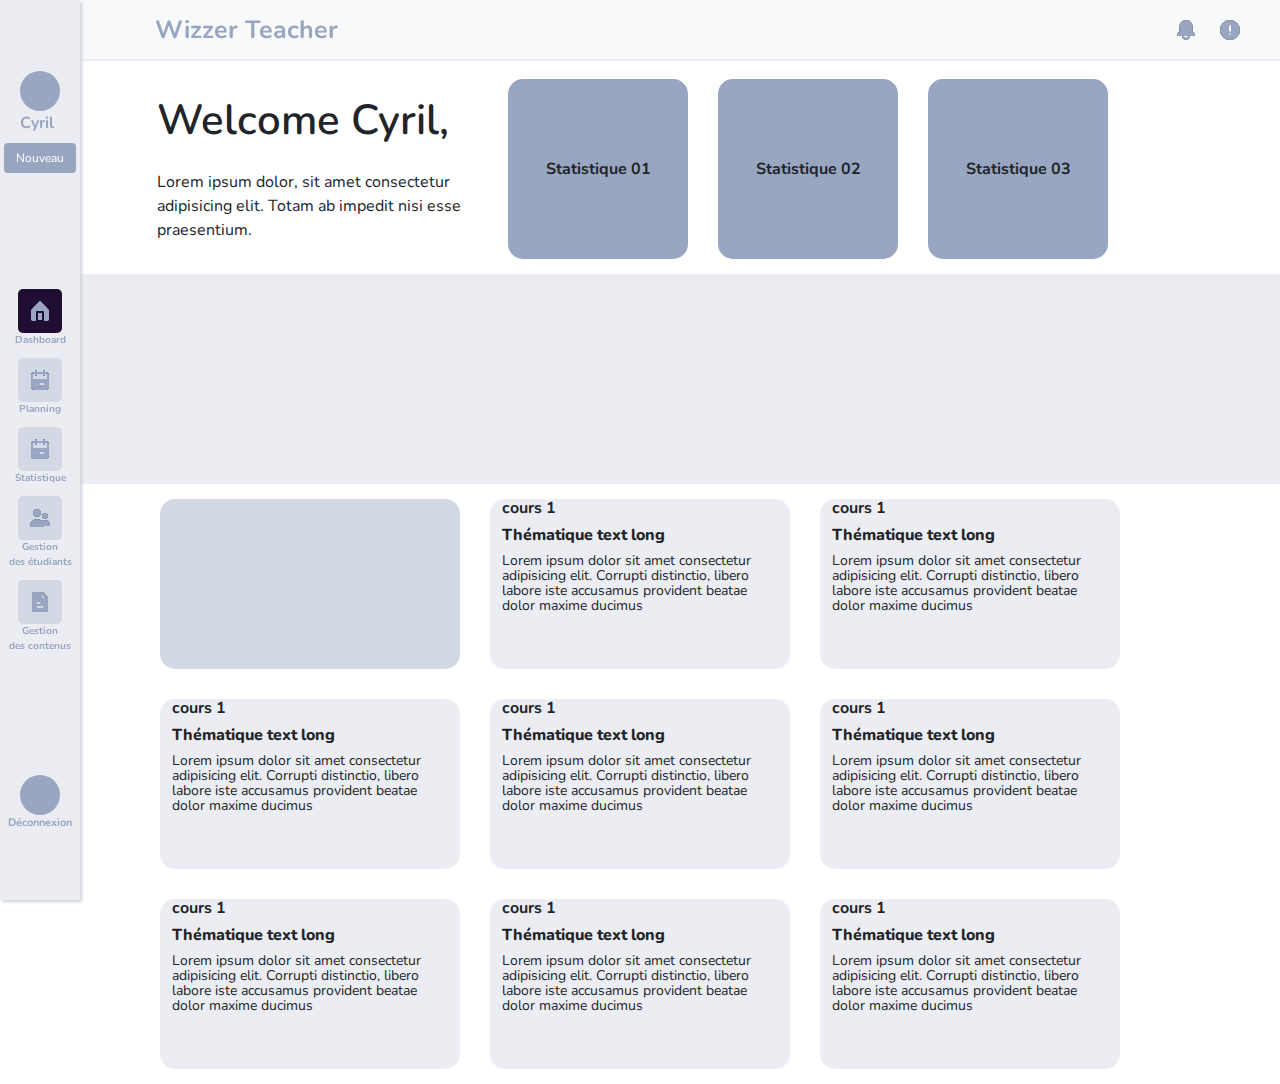
<file: dashboardProf.html>
<!DOCTYPE html>
<html lang="en">
<head>
    <meta charset="UTF-8">
    <meta http-equiv="X-UA-Compatible" content="IE=edge">
    <meta name="viewport" content="width=device-width, initial-scale=1.0">

    <link rel="stylesheet" href="./css/bootstrap.css">
    <link rel="stylesheet" href="./css/style.css">
    <title>Document</title>
</head>
<body>
    <!-- sidebar / menu lateral-->

    <nav class="navbar navbar-dashboard justify-content-center align-items-center">
      <div class="header-sidemenu">
        <a href="" class="nav-link">
            <div class="avatar "></div>    
            <span class="link-text-avatar">Cyril</span>
        </a>
        <a class="btn btn-secondary link-btn new-large-screen" href="">Nouveau</a>
      </div>   
      <ul class="navbar-nav sidemenu">
        
        <li class="nav-item">
            <a href="" class="nav-link">
              <img class="sidemenu-icon active" src="./images/home.svg" alt="">     
              <span class="link-text">Dashboard</span>
            </a>
        </li>
        <li class="nav-item">
          <a href="" class="nav-link">
            <img class="sidemenu-icon" src="./images/calendar.svg" alt="">     
            <span class="link-text">Planning</span>
          </a>
      </li>
        <li class="nav-item">
            <a href="" class="nav-link">
              <img class="sidemenu-icon" src="./images/calendar.svg" alt="">     
              <span class="link-text">Statistique</span>
            </a>
        </li>
        <li class="nav-item">
            <a href="" class="nav-link">
              <img class="sidemenu-icon exes" src="./images/people.svg" alt="">     
              <span class="link-text text-center">Gestion </br>des étudiants</span>
            </a>
        </li>
        <li class="nav-item">
            <a href="" class="nav-link ">
              <img class="sidemenu-icon exes" src="./images/file-text.svg" alt="">     
              <span class="link-text text-center">Gestion </br>des contenus</span>
            </a>
        </li>
      </ul>
      <div class="footer-sidemenu">
            <div class="avatar "></div>    
            <a class="link-footer" href="">Déconnexion</a>
      </div>  
    </nav>
    <!-- end side-bar / menu lateral-->
    
    <!-- top menu / menu du haut-->

    <div class="container-fluid  dashboard-notif bg-light ">
        <a class="btn btn-secondary link-btn new-small-screen" href="">Nouveau</a>

        <h2>Wizzer Teacher</h2>
        <ul class="notif-bar mx-3">
            <li>
                <a href=""><img src="./images/bell.svg" alt=""></a>
            </li>
            <li>
                <a href=""><img src="./images/alert-circle.svg" alt=""></a>
            </li>
        </ul>
    </div>
    <!-- end top-menu / menu du haut-->

    <main>
      <!-- header / présentation welcome cyril-->

      <section class="header container-fluid pt-5">
         <div class="row box-center header-box">
           <div class="col-md-4 container header-profile">
             <h2 class="pt-5 pb-3">Welcome Cyril,</h2>
             <p>Lorem ipsum dolor, sit amet consectetur adipisicing elit. Totam ab impedit nisi esse praesentium.</p>
           </div>
           <div class="col-md-8 container header-stat pt-3">
             <div class="stat"><span>Statistique 01</span></div>
             <div class="stat"><span>Statistique 02</span></div>
             <div class="stat"><span>Statistique 03</span></div>
           </div>
         </div>
      </section>
      <!--  end header -->

      <!-- calendar -->
      <section class="calendar container-fluid">
         <div class="row box-center calendar-box">

            <!-- ici le calendrier à intégrer -->

         </div>
      </section>
      <!-- end calendar -->

      <!-- exercices Bootcamp-->

      <section class="exercices container-fluid">
        <div class="row box-center exercices-box ">

          <!-- add exrecices button / spécial class : add-->

          <div class="col-md-4 exercices-item add text-right">

          </div>
          <!-- end add exercices -->

          <!-- exercices List -->
          <div class="col-md-4 exercices-item text-right">
            <h6>cours 1</h6>
            <h4>Thématique text long</h4>
            <p><small>Lorem ipsum dolor sit amet consectetur adipisicing elit. Corrupti distinctio, libero labore iste accusamus provident beatae dolor maxime ducimus </small></p>
          </div>
          <div class="col-md-4 exercices-item text-right">
            <h6>cours 1</h6>
            <h4>Thématique text long</h4>
            <p><small>Lorem ipsum dolor sit amet consectetur adipisicing elit. Corrupti distinctio, libero labore iste accusamus provident beatae dolor maxime ducimus </small></p>
          </div>
        </div>

        <div class="row box-center exercices-box ">
          <div class="col-md-4 exercices-item text-right">
            <h6>cours 1</h6>
            <h4>Thématique text long</h4>
            <p><small>Lorem ipsum dolor sit amet consectetur adipisicing elit. Corrupti distinctio, libero labore iste accusamus provident beatae dolor maxime ducimus </small></p>
          </div>
          <div class="col-md-4 exercices-item text-right">
            <h6>cours 1</h6>
            <h4>Thématique text long</h4>
            <p><small>Lorem ipsum dolor sit amet consectetur adipisicing elit. Corrupti distinctio, libero labore iste accusamus provident beatae dolor maxime ducimus </small></p>
          </div>
          <div class="col-md-4 exercices-item text-right">
            <h6>cours 1</h6>
            <h4>Thématique text long</h4>
            <p><small>Lorem ipsum dolor sit amet consectetur adipisicing elit. Corrupti distinctio, libero labore iste accusamus provident beatae dolor maxime ducimus </small></p>
          </div>
        </div>

        <div class="row box-center exercices-box ">
          <div class="col-md-4 exercices-item text-right">
            <h6>cours 1</h6>
            <h4>Thématique text long</h4>
            <p><small>Lorem ipsum dolor sit amet consectetur adipisicing elit. Corrupti distinctio, libero labore iste accusamus provident beatae dolor maxime ducimus </small></p>
          </div>
          <div class="col-md-4 exercices-item text-right">
            <h6>cours 1</h6>
            <h4>Thématique text long</h4>
            <p><small>Lorem ipsum dolor sit amet consectetur adipisicing elit. Corrupti distinctio, libero labore iste accusamus provident beatae dolor maxime ducimus </small></p>
          </div>
          <div class="col-md-4 exercices-item text-right">
            <h6>cours 1</h6>
            <h4>Thématique text long</h4>
            <p><small>Lorem ipsum dolor sit amet consectetur adipisicing elit. Corrupti distinctio, libero labore iste accusamus provident beatae dolor maxime ducimus </small></p>
          </div>
        </div>
      </section>

      <!-- end exercices  Bootcamp -->
    </main>
</body>
</html>
</file>
<file: css/style.css>
/*GENERAL*/

@import url('https://fonts.googleapis.com/css2?family=IBM+Plex+Sans:wght@400;500;600;700&family=Nunito:wght@200;300;400;500;700;900&display=swap');

*{
    margin: 0;
    padding: 0;
    box-sizing: border-box;
}

body {
    font-family: 'Nunito', sans-serif;
}

body::-webkit-scrollbar {
    width: 0.25rem;
}

body::-webkit-scrollbar-track {
    background: #ced4da;
}

body::-webkit-scrollbar-thumb {
    background: #6649b8;
}

h2 {
    font-size: 20px;
    font-weight: 900;
}


h3 {
    font-size: 19px;
    font-weight: 700;

}

h4{
    font-size: 16px;
    font-weight: 500;
}

h5 {
    font-weight: lighter;
    font-size: 14px;
}

h6 { 
    font-weight: bolder;
}

p {
    font-weight: 200;
}




/*------------------------------------------------------------------------------------------

 ---------------------------------     -  LANDING PAGE  -------------------------------------

--------------------------------------------------------------------------------------------*/


/*------------Navbar / menu ---------*/

.logo {
    width: 45px;
    height: 45px;
    border-radius: 999999px;
    background: #000;
    cursor: pointer;
}


nav.menu {
    background: #ced4da;
}

div > li.item-out {
    list-style-type: none;
}

div > li.item-out a {
    color: #000;
}
.petit-ecran {
    display: none;
}

/*----------- corps landing page --------*/


/*-------- partie video / left-box / partie gauche- --------*/

.presentation {
    margin-top: 100px;
}

.left-Box {
    padding-left: 50px;
}

.card-left {
    border: none;
}

.video-box {
    background: #ced4da;
    /* width: 620px; */
    height: 400px;
    min-width: 200px;
    display: flex;
    border-radius: 15px;
    justify-content: center;
    align-items: center;
}

.video {
    font-size: 60px;
    font-weight: 900;
}

/*-------- -------right-box / partie droite- -----------------*/

.right-Box {
    position: relative;
}

.right-Box-card__text {
    height: 210px;
    min-width: 200px;
    background: #ced4da;
    border-radius: 15px;
}

.right-Box-btn__item {
    position: absolute;
    right: 0;
    padding: 10px;
    border-radius: 15px;
}


/********** Media query ***************/

/* @media (max-width: 1098px) {
    .right-Box-btn__item {
        position: relative;
        left: 180px;
} */

@media (max-width: 1200px) {

    .right-Box-btn__item {
        position: relative;
        left: 130px;
        margin-bottom: 30px;
    }

}

@media (max-width: 990px) {
    section.presentation {
        margin-top: 200px;
    } 

    .left-Box {
        padding-left: 0px;
    }
}

@media (max-width: 767px) {

    section.presentation {
        margin-top: 200px;
    } 

    .right-Box-btn__item {
        position: static;
        width: 100%;
        min-width: 200px;
    }
}

@media (max-width: 599px) {

    section.presentation {
        margin-top: 160px;
    } 

    .petit-ecran_substute {
        display: none;
    }

    .petit-ecran {
        display: flex;
        flex-direction: column;
        justify-content: center;
        align-items: center;
        margin: 0 auto;
    }

    .left-Box {
        margin-bottom: 35px;
    }

    .right-Box h3 {
        margin-bottom: 10px;
        padding-bottom: -10px;
    }
}






/*-------------------------------
            INSCRIPTION PAGE
----------------------------------*/



.connexion-Box-left {
    background: #ced4da;
}

.connexion-Box-left {
    padding-top: 50px;
    padding-bottom: 50px;
}

.connexion-card {
    border-radius: 15px;
}

.connexion-card-header {
    background: #f1f5f4;
    border-radius: 15px;
    border-bottom: none;
}

.connexion-card-footer {
    border-top: none;
}

/*---------return-Box--------*/

.return-Box {
    display: flex;
    justify-content: space-between;
    align-items: center;
    padding: 20px;
}

.return-Box li {
    list-style-type: none;
}

.return-Box li:nth-child(1):before {
    content: ' ';
    position: absolute;
    width: 20px;
    height: 20px;
    border-left: 3px solid #111;
    border-bottom: 3px solid #111;
    transform: rotate(45deg);
}

.return-Box a {
    color: #111;
    padding: 10px;
}

.return-Box a:nth-child(1) {
    text-decoration: none;
    margin-left: 25px;
}


/*--------Right-box---------*/

.form-field {
    border-radius: 15px;
    background: #e7eeee;
    outline: none;
    font-size: 13px;
    border: none;
}

.form-field:focus {
    outline: none;
    border: none;
}

.btn-form {
    border-radius: 15px;
    background: #e4e7e6;
    border: none;
}




/*--------------------------------------------------------------------------------

 -----------------------------------------  CONNEXION PAGE  ----------------------

----------------------------------------------------------------------------------*/



/*---- --------Header------------*/


.return-Box-connexion {
    padding-bottom: 25px;
}

.description-connexion {
    padding-bottom: 85px;
}


/*--------------- Form ----------*/

.forget-Box li {
    list-style-type: none;
}

.forget-link {
    text-decoration: none;
    color: #000;
    font-weight: 500;
    padding: 25px 12px;
}

.forget-link:hover {
    color: #000;
}

.connexion-form {
    padding-right: 35px;
}




/*---------------------------------------------------------------------------------

------------dashboard teacher Page-------------------------------------------------

-----------------------------------------------------------------------------------*/


/*side menu menu lateral*/

.navbar-nav {
    list-style-type: none;
    padding: 0;
    margin: 0;
    display: flex;
    flex-direction: column;
    align-items: center;
    justify-content: center;
}

.navbar-dashboard {
    box-shadow: 2px 2px 3px #ced4da;
}

.nav-item {
    margin: 5px;
}

.active-item {
    background: #200E32;
}

.nav-item a, .nav-item span {
    list-style-type: none;
    padding: 0;
    margin: 0;
    display: flex;
    flex-direction: column;
    align-items: center;
    justify-content: center;
}

.avatar {
    width: 40px;
    height: 40px;
    border-radius: 999px;
    background: #98A6C1;
}

.header-sidemenu a.link-btn{
    font-size: 12px;
}

.link-footer, .link-text-avatar {
    list-style-type: none;
    text-decoration: none;
    color: #98A6C1;
    font-weight: 700;
}

.link-btn {
    background: #98A6C1;
    outline: none;
    border: none;
    font-weight: 400;
}

.link-text {
    font-size: 10px;
    color: #98A6C1;
    font-weight: 700;
}

.sidemenu-icon {
    background: #D3D9E4;
    padding: 10px;
    border-radius: 5px;
}

.nav-link .active {
    background: #200E32;
}
 
.navbar-dashboard {
    width: 5rem;
    height: 100vh;
    position: fixed;
    background-color: #EBEDF2;
    z-index: 9999;
}

/* ------------top menu / menu du haut -----------*/

.dashboard-notif {
    display: flex;
    justify-content: space-between;
    align-items: center;
    padding-left: 155px;
    padding-top: 15px;
    /* border-bottom: 1px solid #EBEDF2; */
    box-shadow: 0 2px 0  #EBEDF2;
    position: fixed;
    width: 100%;
}

.new-small-screen {
    display: none;
}

.dashboard-notif h2 {
    font-weight: 700;
    font-size: 25px;
    margin-bottom: 14px;
    color: #98A6C1;
}

.notif-bar {
    display: flex;
    justify-content: center;
    align-items: center;

}

.notif-bar li {
    list-style-type: none;
}

.notif-bar li a {
    margin: 10px;
}

.notif-bar li a img {
    color: #8c919c;
}

.footer-sidemenu {
   display: flex;
   flex-direction: column;
   justify-content: center;
   align-items: center;
   padding: 5px;
}

.link-footer {
    font-size: 11px;
}

/*---------------header*/---------------

section.header {
  padding-top: 100px;
}

.box-center {
    padding-left: 145px;
    padding-right: 145px;
}

.header .header-box .header-profile {
    min-width: 300px;
}


.header .header-box .header-profile h2 {
    font-size: 42px;
    font-weight: 600;
}

.header .header-box .header-profile p {
    font-weight: 400;
}


.header .header-box .header-stat .stat {
    width: 180px;
    height: 180px;
    border-radius: 15px;
    background: #98A6C1;
    margin: 15px;
    display: flex;
    justify-content: center;
    align-items: center;
    flex-shrink: 0;
}

.header .header-box .header-stat {
    display: flex;
    justify-content: flex-end;
    align-items: center;
}

.header .header-box .header-stat .stat span {
    font-weight: 700;
}



/*----------------calendar-----------------*/

section.calendar {
    background: #EBEDF2;
    height: 210px;
}


/*------------------exercices----------------*/

section.exercices .exercices-box .exercices-item {
    width: 300px;
    height: 170px;
    background: #EBEDF2;
    border-radius: 15px;
    margin: 15px;
    line-height: 15px;
    min-width: 200px;
   
}

section.exercices .exercices-box {
    flex-wrap: wrap;
}


section.exercices .exercices-box .add {
    background: #D3D9E4;
}


section.exercices .exercices-box .exercices-item h4 {
    font-weight: 800;
}


section.exercices .exercices-box .exercices-item p {
    font-weight: 400;
}

/*---------media queary-----------*/


@media only screen and (max-width: 1200px){
    /* .header-box {
        flex-direction: flex;
        justify-content: center;
        align-items: center;
    }

    .header .header-box .header-stat {
        display: flex;
        justify-content: center;
    }

    .header .header-box .header-profile h2 {
        font-size: 38px;
    } */
}

 @media only screen and (max-width: 599px){

    /*--------side menu/ menu lateral---------*/

    body {
        overflow-x: hidden;
    }
    .navbar-dashboard {
        bottom: 0;
        width: 100vw;
        height: 5rem;
        display: flex;
        justify-content: center;
        align-items: center;
    }

    .avatar {
        width: 30px;
        height: 30px;
    }
    
    .header-sidemenu {
        display: flex;
        justify-content: flex-start;
        align-items: center;
    }

    .exes {
        margin-top: 11px;
    }


  

    .new-large-screen {
        display: none;
    }
    .footer-sidemenu {
        display: flex;
        justify-content: flex-start;
        align-items: center;
    }

    .link-text {
        font-size: 9px;
        margin-bottom: 20px;
        display: none;
        opacity: 0;
        margin-bottom: 10px;
    }

    .navbar-nav {
        flex-direction: row;
        justify-content: flex-start;
        flex-wrap: nowrap;
    }


    /*-----top-menu / menu du haut------*/

    .dashboard-notif {
        padding-left: 30px;
    }

    .dashboard-notif h2 {
        font-size: 19px;

    }

    .new-small-screen {
        display: block;
        position: relative;
        left: 0;
        font-size: 10px;
        margin-bottom: 12px;
    }

    /*-------header--------*/

    .header .header-box .header-profile {
        display: flex;
        flex-direction: column;
        justify-content: center;
        align-items: center;
    }

    .header .header-box .header-profile h2 {
        text-align: center;
        padding-right: 75px;
        padding-left: 50px;
    }

    .header .header-box .header-profile p{
        text-align: center;
        padding-right: 75px;
        padding-left: 50px;
    } 

    .header .header-box .header-stat {
        flex-direction: column;
    }

    /*----------exercices----------*/

    section.exercices {
        margin-bottom: 100px;
    }

    section.exercices .exercices-box {
        display: flex;
        justify-content: center;
        align-items: center;
    }

    

    
}



/*large screen*/

@media only screen and (min-width: 600px) {
   
    /* .header .header-box .header-stat {
        flex-direction: column;
    }
     */
}
</file>
